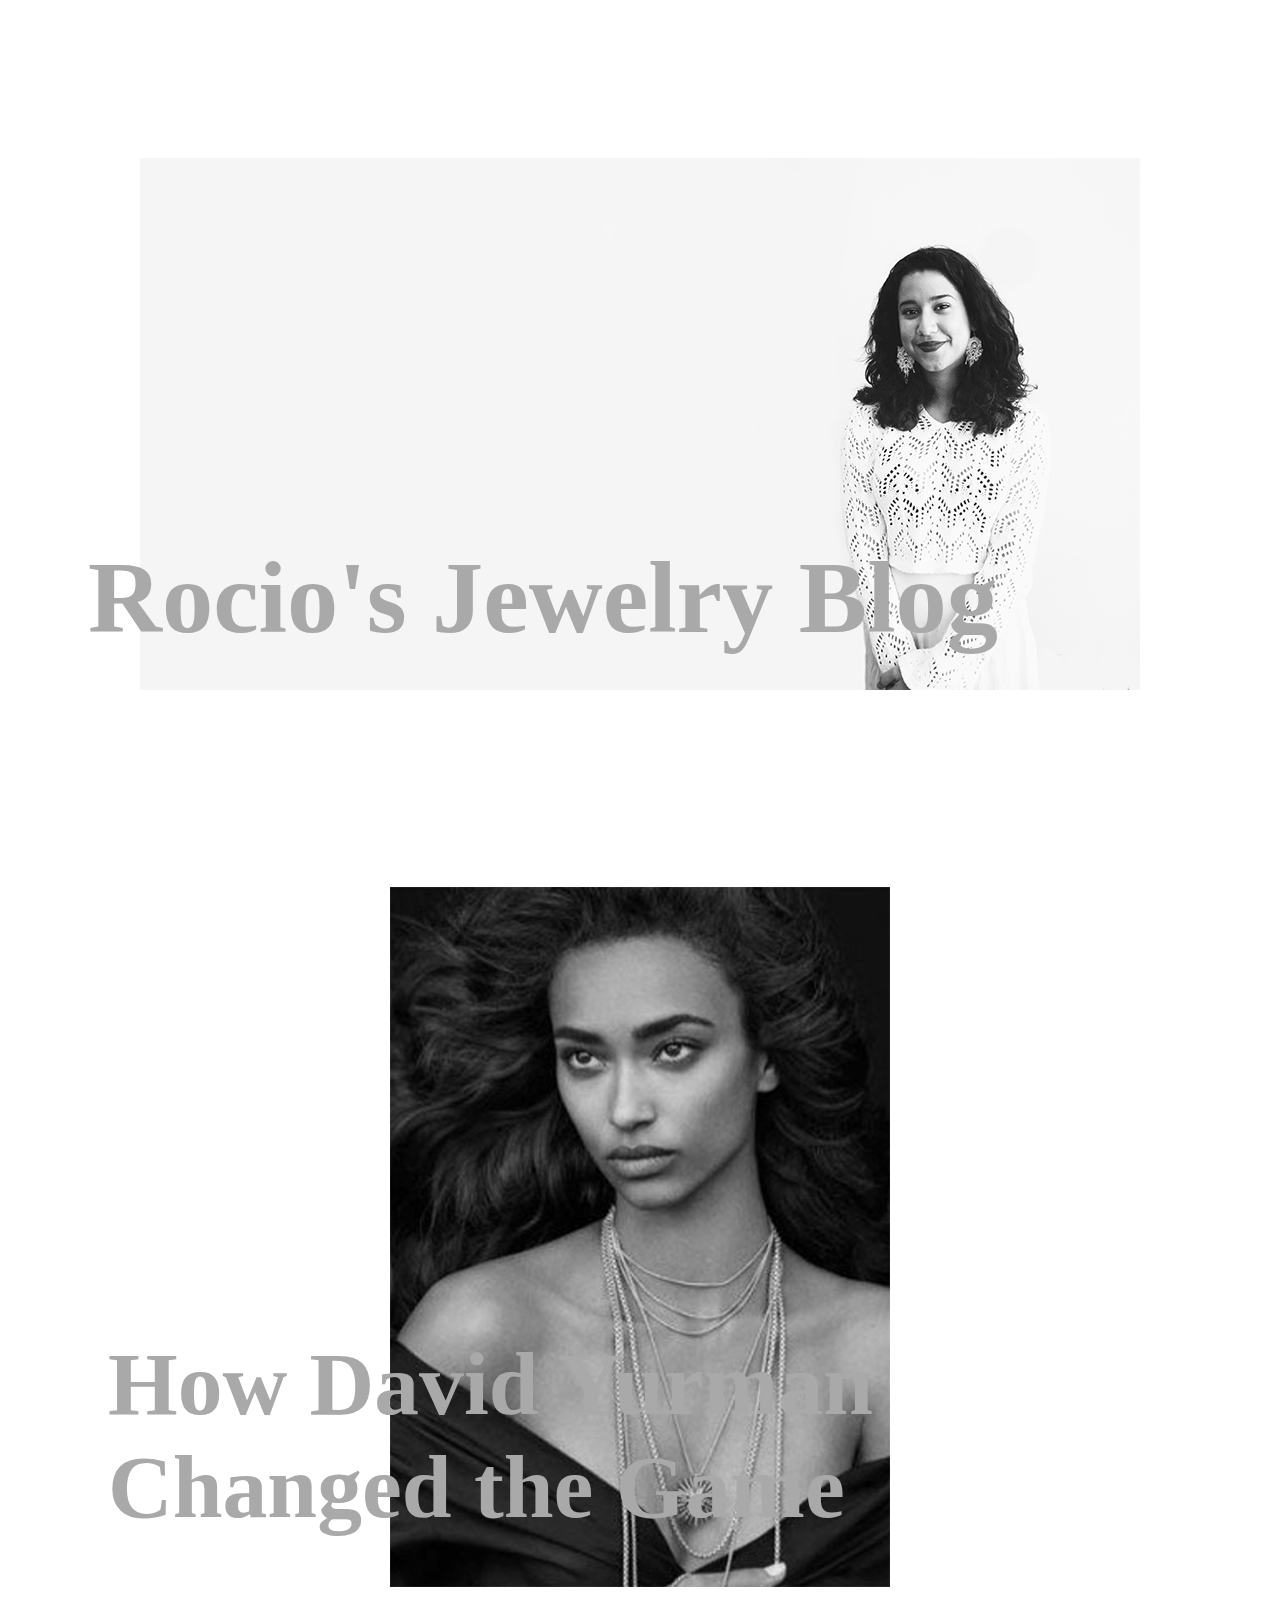
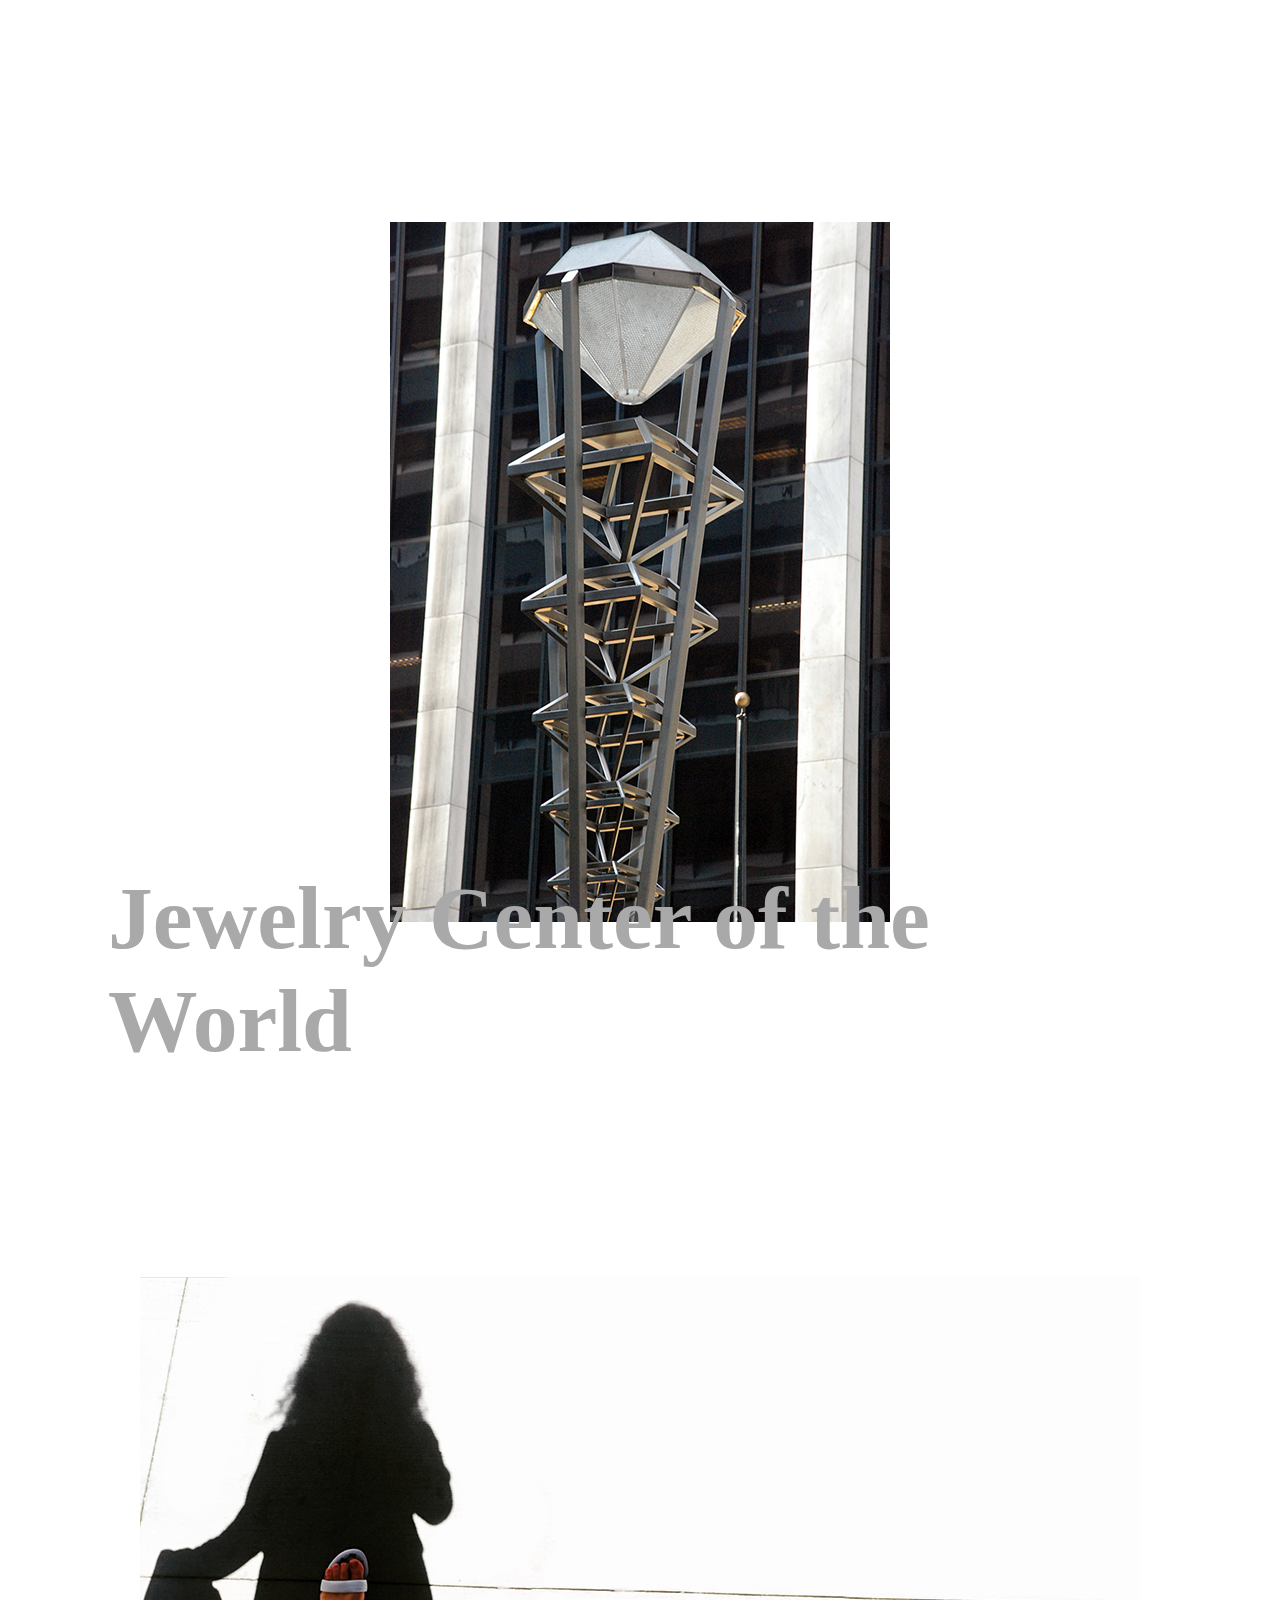
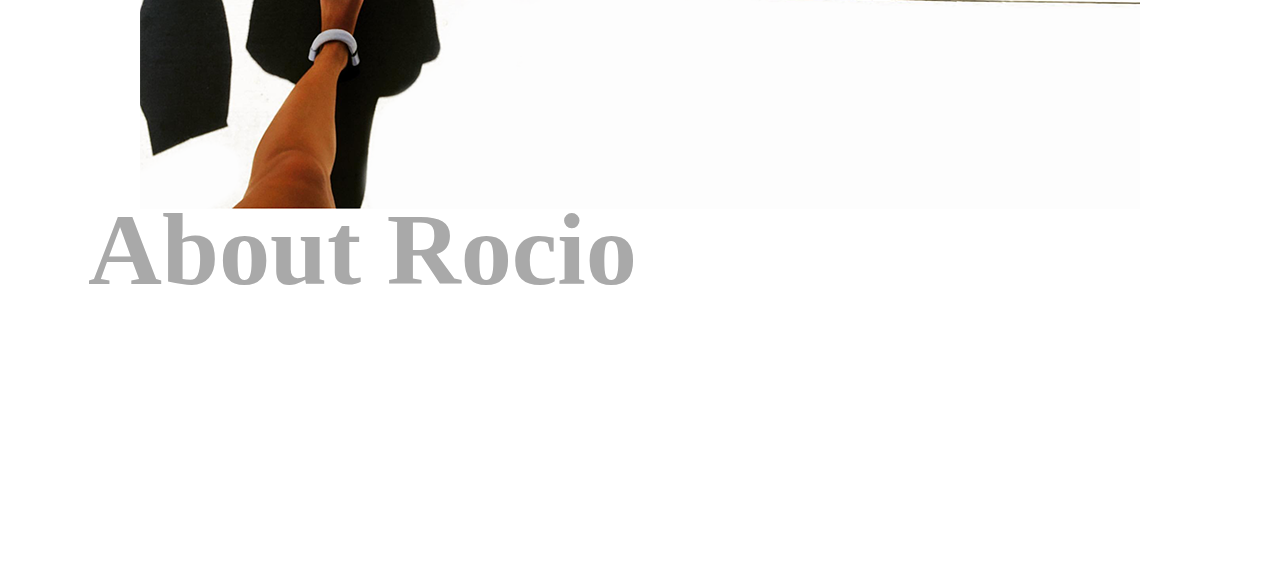
<file: Week-8/MIDTERM/index.html>
<!DOCTYPE html>
<html>
    
    
    
    
    
    
    <head><title>Rocio's Jewelry Blog</title>
        <script type="text/javascript">
        function tb8_makeArray(n){
        this.length = n;
        return this.length;
        }
        tb8_messages = new tb8_makeArray(3);
        tb8_messages[0] = "Rocio's Jewelry Blog";
        tb8_messages[1] = "Rocio's Jewelry Blog";
        tb8_messages[2] = "Rocio's Jewelry Blog";
        tb8_messages[3] = "Rocio's Jewelry Blog";
        tb8_rptType = 'infinite';
        tb8_rptNbr = 5;
        tb8_speed = 100;
        tb8_delay = 2000;
        var tb8_counter=1;
        var tb8_currMsg=0;
        var tb8_tekst ="";
        var tb8_i=0;
        var tb8_TID = null;
        function tb8_pisi(){
        tb8_tekst = tb8_tekst + tb8_messages[tb8_currMsg].substring(tb8_i, tb8_i+1);
        document.title = tb8_tekst;
        tb8_sp=tb8_speed;
        tb8_i++;
        if (tb8_i==tb8_messages[tb8_currMsg].length){
        tb8_currMsg++; tb8_i=0; tb8_tekst="";tb8_sp=tb8_delay;
        }
        if (tb8_currMsg == tb8_messages.length){
        if ((tb8_rptType == 'finite') && (tb8_counter==tb8_rptNbr)){
        clearTimeout(tb8_TID);
        return;
        }
        tb8_counter++;
        tb8_currMsg = 0;
        }
        tb8_TID = setTimeout("tb8_pisi()", tb8_sp);
        }
        tb8_pisi()
        </script>
    <link rel="stylesheet" href="style.css" />
    </head>

    
    
    
    
    
    
<body>
 
    
    
    
    
<div id="header">
        
        
    <a href="index.html" title="Refresh"><img src="images/headerimage.png" alt="Photo of Rocio Sanchez on a light grey background"/></a>
        
        
    <h1><a href="index.html" title="Refresh">Rocio's Jewelry Blog</a></h1>


    </div>
        
    
    
<div>
    
    <div id="dy"><a href="pages/blogOne.html" title="David Yurman Changed the Game"><img src="images/davidyurman1.png"/></a></div>
    
    <h2 id="blogName"><a href="pages/blogOne.html">How David Yurman Changed the Game</a></h2>

    
</div>

    
    
    
<div>
    
    <div id="dd"><a href="pages/blogTwo.html" alt="photo of Diamond District statue"><img src="images/diamonddistrictnyc.png" /></a></div>
    
    <h2 id="blogName"><a href="pages/blogTwo.html" title="NYC Diamond District">Jewelry Center of the World</a></h2>
    
</div>

    
    
    
    
    
<div>
   
    <div id="about"><a href="pages/aboutMe.html"><img src="images/aboutme.png" alt="photo of Rocio"/></a></div>
    
    <h3 id="aboutMe"><a href="pages/aboutMe.html" title="About the Blogger">About Rocio</a></h3>
</div>    
    
    
    
    
    
    
    
    
    
    
    
    
    
</body>
</html>
</file>
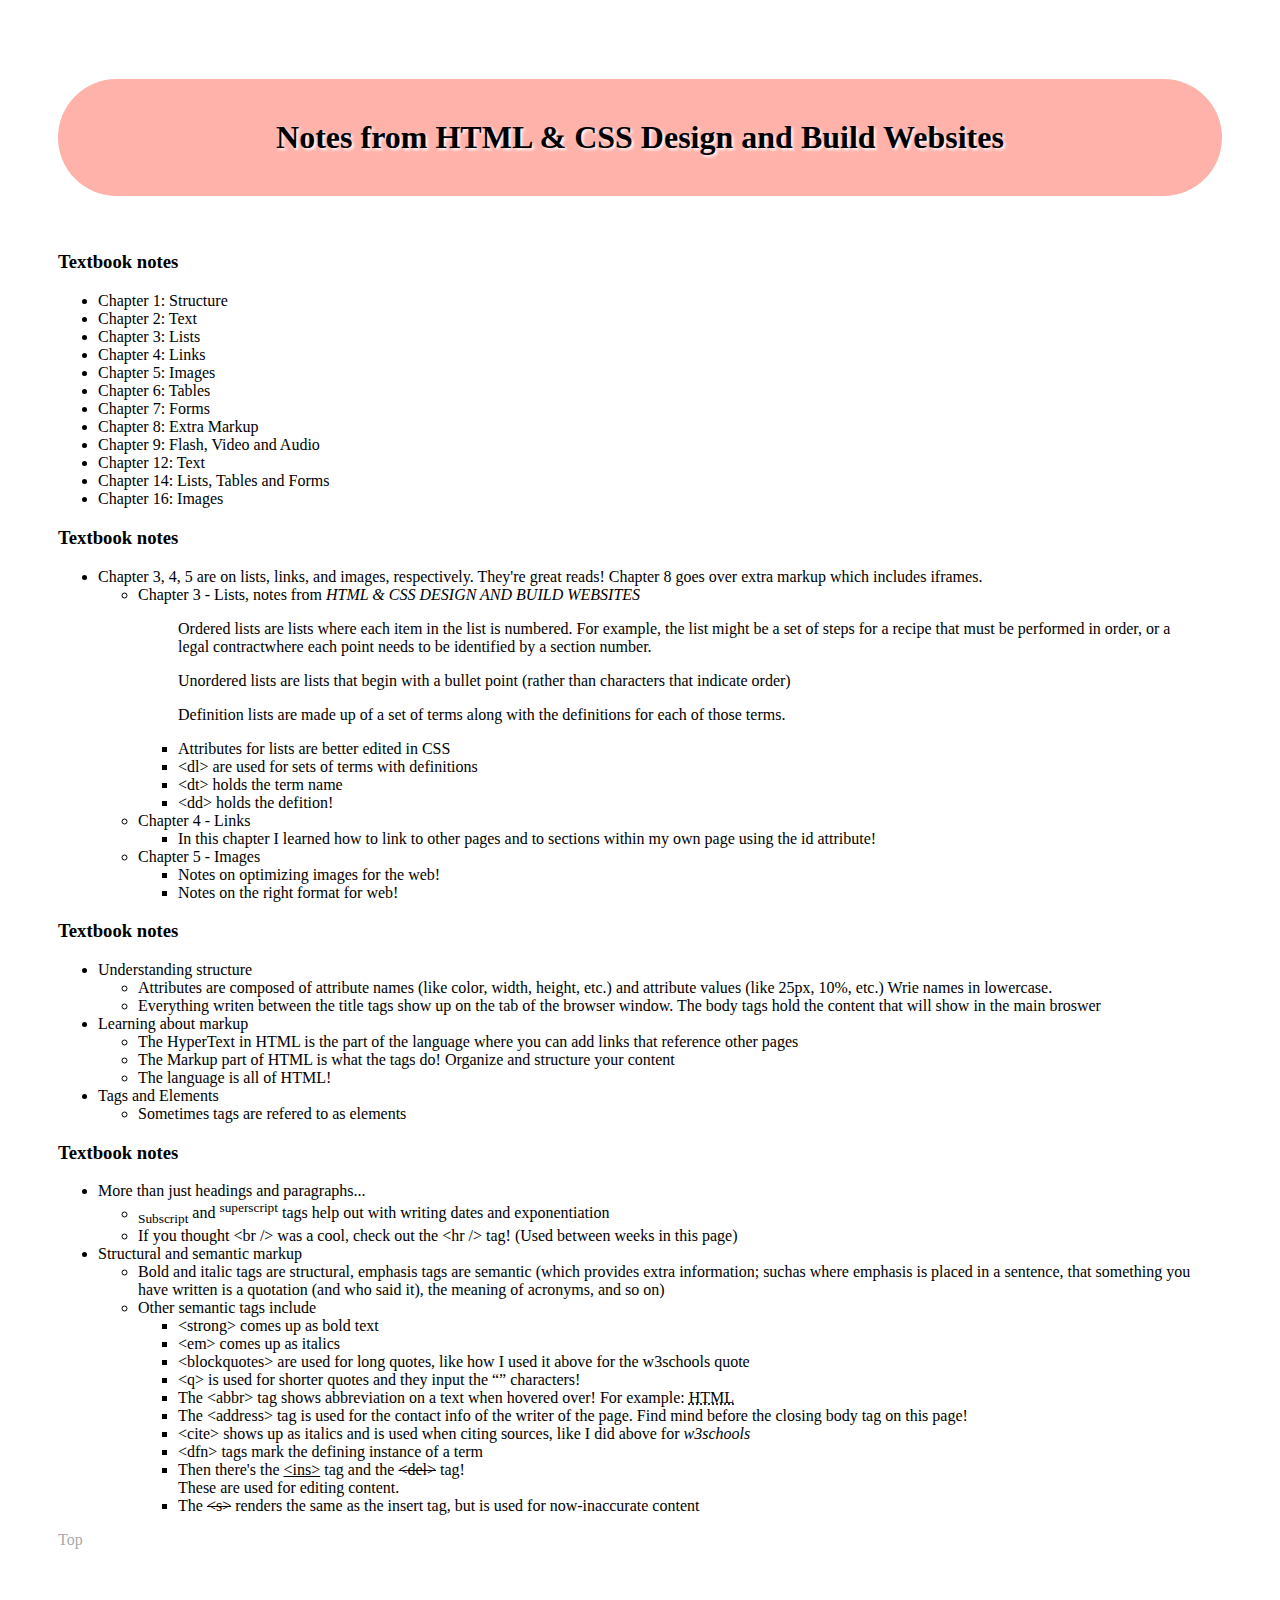
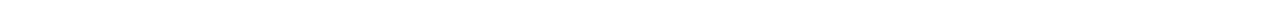
<file: Week-6/CG 214 WEBPAGE ASSIGNMENT DUE WEEK 7/pages/textbook.html>
<!DOCTYPE html>

<html>

    <head>
        <title>Textbook notes for CG 214</title>
        <link rel="stylesheet" href="../style.css" />
    </head>
    
    <body>
    
        <h1 id="top">Notes from HTML &amp; CSS Design and Build Websites</h1>
    
        <h3>Textbook notes</h3>
        <ul><li>Chapter 1: Structure</li>
        <li>Chapter 2: Text</li>
        <li>Chapter 3: Lists</li>
        <li>Chapter 4: Links</li>
        <li>Chapter 5: Images</li>
<!-- Took a pause in reading right about here this week, want to continue by making a separate page for textbook notes at a later point! -->
        <li>Chapter 6: Tables</li>
        <li>Chapter 7: Forms</li>
        <li>Chapter 8: Extra Markup</li>
        <li>Chapter 9: Flash, Video and Audio</li>
        <li>Chapter 12: Text</li>
        <li>Chapter 14: Lists, Tables and Forms</li>
        <li>Chapter 16: Images</li>
        </ul>
        
    <h3>Textbook notes</h3>
        <ul><li>Chapter 3, 4, 5 are on lists, links, and images, respectively. They're great reads! Chapter 8 goes over extra markup which includes iframes.</li>
            <ul><li>Chapter 3 - Lists, notes from <cite>HTML &amp; CSS DESIGN AND BUILD WEBSITES</cite></li>
                <blockquote>Ordered lists are lists where each item in the list is numbered. For example, the list might be a set of steps for a recipe that must be performed in order, or a legal contractwhere each point needs to be identified by a section number.</blockquote>
                <blockquote>Unordered lists are lists that begin with a bullet point (rather than characters that indicate order) </blockquote>
                <blockquote>Definition lists are made up of a set of terms along with the definitions for each of those terms.</blockquote>
                <ul><li>Attributes for lists are better edited in CSS</li>
                <li>&#60;dl&gt; are used for sets of terms with definitions</li>
                <li>&#60;dt&gt; holds the term name</li>
                <li>&#60;dd&gt; holds the defition!</li></ul>
<!-- I should also make a section or page for HTML/CSS/JS definitions and use the dl tags! -->
            </ul>
            <ul><li>Chapter 4 - Links</li>
                <ul><li>In this chapter I learned how to link to other pages and to sections within my own page using the id attribute!</li></ul>
            </ul>
            <ul><li>Chapter 5 - Images</li>
<!-- Took a pause in reading right about here this week, want to continue by making a separate page for textbook notes at a later point! -->
                <ul><li>Notes on optimizing images for the web!</li>
                <li>Notes on the right format for web!</li></ul>
            </ul>
        </ul>
        
        <h3>Textbook notes</h3>
            <ul><li>Understanding structure</li>
                <ul><li>Attributes are composed of attribute names (like color, width, height, etc.) and attribute values (like 25px, 10%, etc.) Wrie names in lowercase.</li>
                <li>Everything writen between the title tags show up on the tab of the browser window. The body tags hold the content that will show in the main broswer</li></ul>
            <li>Learning about markup</li>
                <ul><li>The HyperText in HTML is the part of the language where you can add links that reference other pages</li>
                <li>The Markup part of HTML is what the tags do! Organize and structure your content</li>
                <li>The language is all of HTML!</li></ul>
            <li>Tags and Elements</li>
                <ul><li>Sometimes tags are refered to as elements</li></ul>
            </ul>
        
        
           <h3>Textbook notes</h3>
<!-- How to link local PDF files? -->
        <ul><li>More than just headings and paragraphs...</li>
            <ul><li><sub>Subscript</sub> and <sup>superscript</sup> tags help out with writing dates and exponentiation</li>
            <li>If you thought &#60;br /&gt; was a cool, check out the &#60;hr /&gt; tag! (Used between weeks in this page)</li></ul>
        <li>Structural and semantic markup 
            <ul><li>Bold and italic tags are structural, emphasis tags are semantic (which provides extra information; suchas where emphasis is placed in a sentence, that something you have written is a quotation (and who said it), the meaning of acronyms, and so on)</li>
            <li>Other semantic tags include</li>
                <ul><li>&#60;strong&gt; comes up as bold text</li>
                <li>&#60;em&gt; comes up as italics</li>
                <li>&#60;blockquotes&gt; are used for long quotes, like how  I used it above for the w3schools quote</li>
                <li>&#60;q&gt; is used for shorter quotes and they input the <q></q> <!--""--> characters!</li>
                <li>The &#60;abbr&gt; tag shows abbreviation on a text when hovered over! For example: <abbr title="HyperText Markup Language">HTML</abbr></li>
                <li>The &#60;address&gt; tag is used for the contact info of the writer of the page. Find mind before the closing body tag on this page!</li>
                <li>&#60;cite&gt; shows up as italics and is used when citing sources, like I did above for <cite>w3schools</cite></li>
                <li>&#60;dfn&gt; tags mark the defining instance of a term</li>
                <li>Then there's the <ins>&#60;ins&gt;</ins> tag and the <del>&#60;del&gt;</del> tag!</li> These are used for editing content.
                <li>The <s>&#60;s&gt;</s> renders the same as the insert tag, but is used for now-inaccurate content</li></ul>
            </ul>
        </ul>
        
<a href="#top">Top</a>
        
    </body>

</html>
</file>
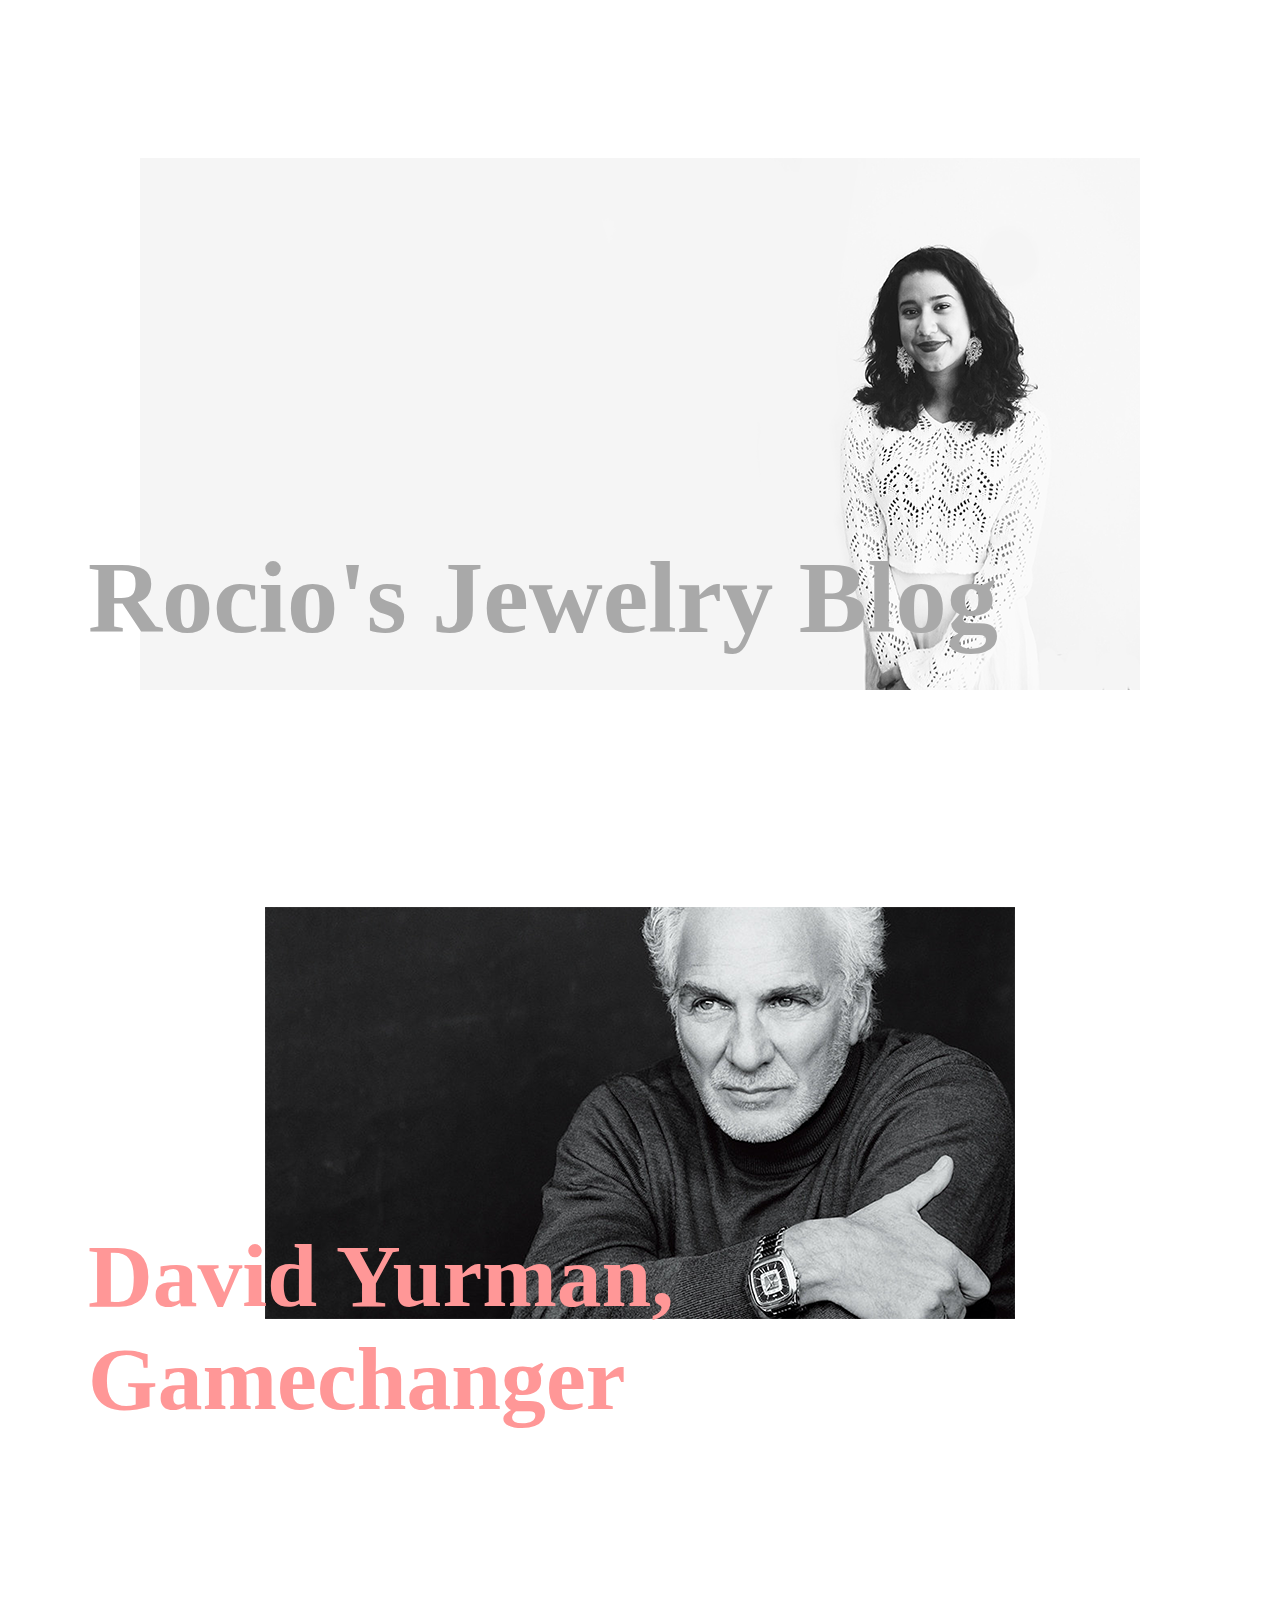
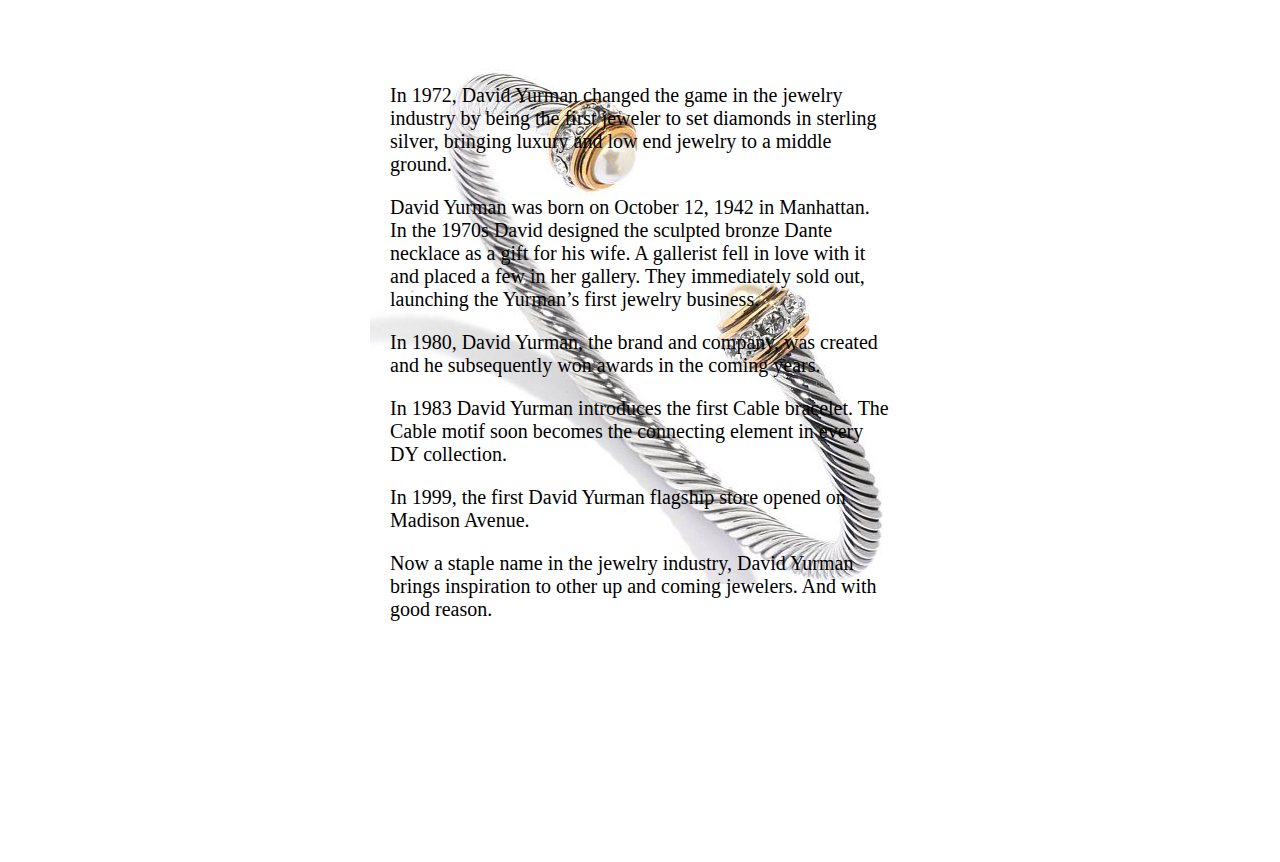
<file: Week-8/MIDTERM/pages/blogOne.html>
<!DOCTYPE html>
<html>
    
    <head><title>David Yurman, Gamechanger - Rocio's Jewelry Blog</title>
        <script type="text/javascript">
        function tb8_makeArray(n){
        this.length = n;
        return this.length;
        }
        tb8_messages = new tb8_makeArray(3);
        tb8_messages[0] = "David Yurman, Gamechanger";
        tb8_messages[1] = "David Yurman, Gamechanger";
        tb8_messages[2] = "David Yurman, Gamechanger";
        tb8_messages[3] = "David Yurman, Gamechanger";
        tb8_rptType = 'infinite';
        tb8_rptNbr = 5;
        tb8_speed = 100;
        tb8_delay = 2000;
        var tb8_counter=1;
        var tb8_currMsg=0;
        var tb8_tekst ="";
        var tb8_i=0;
        var tb8_TID = null;
        function tb8_pisi(){
        tb8_tekst = tb8_tekst + tb8_messages[tb8_currMsg].substring(tb8_i, tb8_i+1);
        document.title = tb8_tekst;
        tb8_sp=tb8_speed;
        tb8_i++;
        if (tb8_i==tb8_messages[tb8_currMsg].length){
        tb8_currMsg++; tb8_i=0; tb8_tekst="";tb8_sp=tb8_delay;
        }
        if (tb8_currMsg == tb8_messages.length){
        if ((tb8_rptType == 'finite') && (tb8_counter==tb8_rptNbr)){
        clearTimeout(tb8_TID);
        return;
        }
        tb8_counter++;
        tb8_currMsg = 0;
        }
        tb8_TID = setTimeout("tb8_pisi()", tb8_sp);
        }
        tb8_pisi()
        </script>
    <link rel="stylesheet" href="../style.css" />
    </head>

<body>
    
<div id="header">
        
        
    <a href="../index.html" title="Refresh"><img src="../images/headerimage.png" alt="Photo of Rocio Sanchez on a light grey background"/></a>
        
        
    <h1><a href="../index.html" title="Refresh">Rocio's Jewelry Blog</a></h1>


    </div>
        

    
    
<div>
    <div id="dyportrait"><img src="../images/davidyurmanpage.png" alt="David Yurman portrait"/></div>
    
    <h2>David Yurman, Gamechanger</h2>
    
       <div class="imageContainer">
    
    <p>In 1972, David Yurman changed the game in the jewelry industry by being the first jeweler to set diamonds in sterling silver, bringing luxury and low end jewelry to a middle ground.</p>

    <p>David Yurman was born on October 12, 1942
    in Manhattan. In the 1970s David designed the sculpted bronze Dante necklace as a gift for his wife. A gallerist fell in love with it and placed a few in her gallery. They immediately sold out, launching the Yurman’s first jewelry business.</p>

    <p>In 1980, David Yurman, the brand and company, was created and he subsequently won awards in the coming years.</p>

    <p>In 1983 David Yurman introduces the first Cable bracelet. The Cable motif soon becomes the connecting element in every DY collection.</p>

    <p>In 1999, the first David Yurman flagship store opened on Madison Avenue.</p>
        
    <p>Now a staple name in the jewelry industry, David Yurman brings inspiration to other up and coming jewelers. And with good reason.</p>
</div>



</div>
    
    
    
    
</body>
</html>
</file>
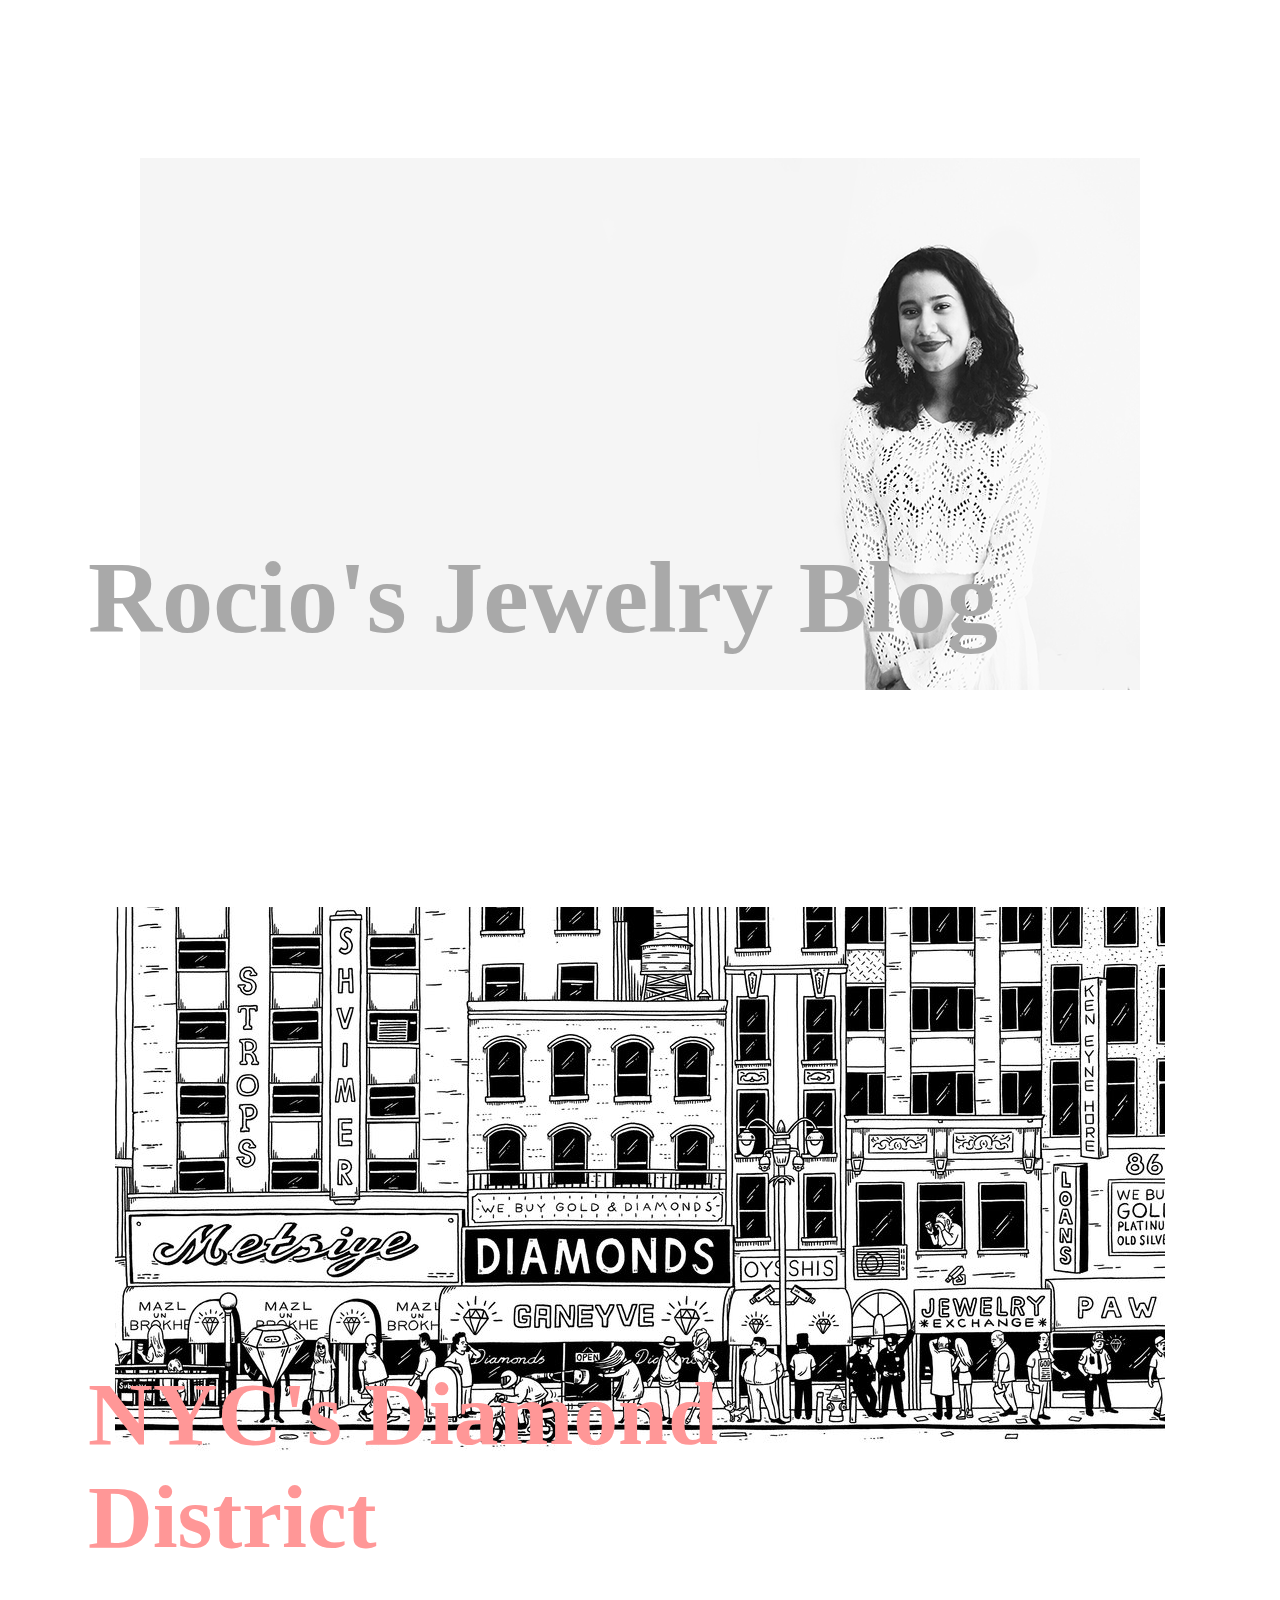
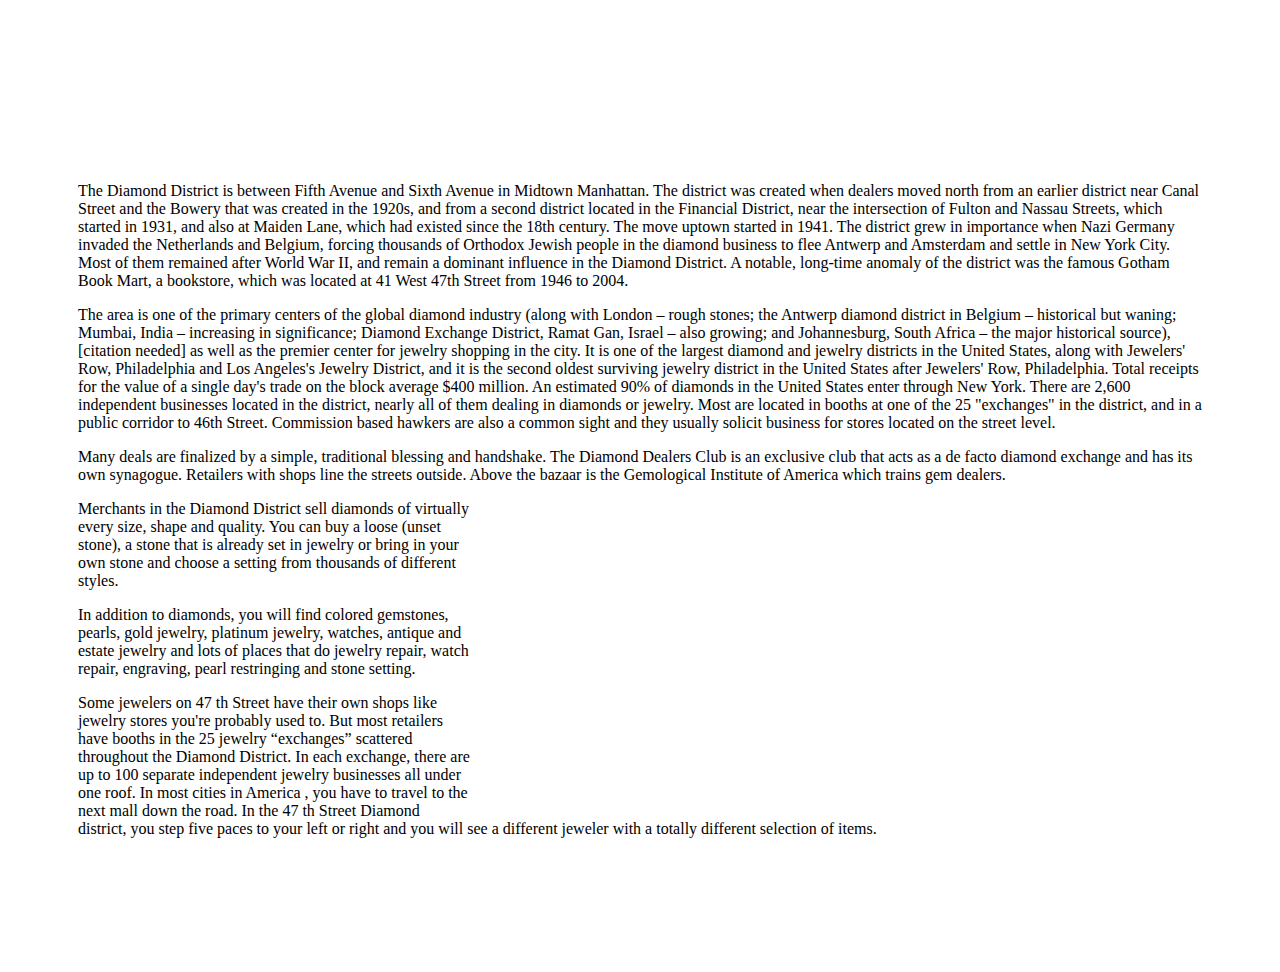
<file: Week-8/MIDTERM/pages/blogTwo.html>
<!DOCTYPE html>
<html>
    
    <head><title>David Yurman, Gamechanger - Rocio's Jewelry Blog</title>
        <script type="text/javascript">
        function tb8_makeArray(n){
        this.length = n;
        return this.length;
        }
        tb8_messages = new tb8_makeArray(3);
        tb8_messages[0] = "David Yurman, Gamechanger";
        tb8_messages[1] = "David Yurman, Gamechanger";
        tb8_messages[2] = "David Yurman, Gamechanger";
        tb8_messages[3] = "David Yurman, Gamechanger";
        tb8_rptType = 'infinite';
        tb8_rptNbr = 5;
        tb8_speed = 100;
        tb8_delay = 2000;
        var tb8_counter=1;
        var tb8_currMsg=0;
        var tb8_tekst ="";
        var tb8_i=0;
        var tb8_TID = null;
        function tb8_pisi(){
        tb8_tekst = tb8_tekst + tb8_messages[tb8_currMsg].substring(tb8_i, tb8_i+1);
        document.title = tb8_tekst;
        tb8_sp=tb8_speed;
        tb8_i++;
        if (tb8_i==tb8_messages[tb8_currMsg].length){
        tb8_currMsg++; tb8_i=0; tb8_tekst="";tb8_sp=tb8_delay;
        }
        if (tb8_currMsg == tb8_messages.length){
        if ((tb8_rptType == 'finite') && (tb8_counter==tb8_rptNbr)){
        clearTimeout(tb8_TID);
        return;
        }
        tb8_counter++;
        tb8_currMsg = 0;
        }
        tb8_TID = setTimeout("tb8_pisi()", tb8_sp);
        }
        tb8_pisi()
        </script>
    <link rel="stylesheet" href="../style.css" />
    </head>

<body>
    
<div id="header">
        
        
    <a href="../index.html" title="Refresh"><img src="../images/headerimage.png" alt="Photo of Rocio Sanchez on a light grey background"/></a>
        
        
    <h1><a href="../index.html" title="Refresh">Rocio's Jewelry Blog</a></h1>


    </div>
        

    
    
<div>
    <div id="dyportrait"><img src="../images/ddnyc.jpg" alt="David Yurman portrait"/></div>
    
    <h2>NYC's Diamond District</h2>
    
<p>The Diamond District is between Fifth Avenue and Sixth Avenue in Midtown Manhattan. The district was created when dealers moved north from an earlier district near Canal Street and the Bowery that was created in the 1920s, and from a second district located in the Financial District, near the intersection of Fulton and Nassau Streets, which started in 1931, and also at Maiden Lane, which had existed since the 18th century. The move uptown started in 1941. The district grew in importance when Nazi Germany invaded the Netherlands and Belgium, forcing thousands of Orthodox Jewish people in the diamond business to flee Antwerp and Amsterdam and settle in New York City. Most of them remained after World War II, and remain a dominant influence in the Diamond District. A notable, long-time anomaly of the district was the famous Gotham Book Mart, a bookstore, which was located at 41 West 47th Street from 1946 to 2004.</p>

<p>The area is one of the primary centers of the global diamond industry (along with London – rough stones; the Antwerp diamond district in Belgium – historical but waning; Mumbai, India – increasing in significance; Diamond Exchange District, Ramat Gan, Israel – also growing; and Johannesburg, South Africa – the major historical source),[citation needed] as well as the premier center for jewelry shopping in the city. It is one of the largest diamond and jewelry districts in the United States, along with Jewelers' Row, Philadelphia and Los Angeles's Jewelry District, and it is the second oldest surviving jewelry district in the United States after Jewelers' Row, Philadelphia. Total receipts for the value of a single day's trade on the block average $400 million. An estimated 90% of diamonds in the United States enter through New York. There are 2,600 independent businesses located in the district, nearly all of them dealing in diamonds or jewelry. Most are located in booths at one of the 25 "exchanges" in the district, and in a public corridor to 46th Street. Commission based hawkers are also a common sight and they usually solicit business for stores located on the street level.</p>

<p>Many deals are finalized by a simple, traditional blessing and handshake. The Diamond Dealers Club is an exclusive club that acts as a de facto diamond exchange and has its own synagogue. Retailers with shops line the streets outside. Above the bazaar is the Gemological Institute of America which trains gem dealers.</p>

    
    <iframe class="float-right" width="420" height="315" src="https://www.google.com/maps/embed/v1/place?q=diamond+district&key=AIzaSyAN0om9mFmy1QN6Wf54tXAowK4eT0ZUPrU" frameborder="0" allowfullscreen></iframe>    
    <p>Merchants in the Diamond District sell diamonds of virtually every size, shape and quality. You can buy a loose (unset stone), a stone that is already set in jewelry or bring in your own stone and choose a setting from thousands of different styles.</p>

    <p>In addition to diamonds, you will find colored gemstones, pearls, gold jewelry, platinum jewelry, watches, antique and estate jewelry and lots of places that do jewelry repair, watch repair, engraving, pearl restringing and stone setting.</p>

    <p>Some jewelers on 47 th Street have their own shops like jewelry stores you're probably used to. But most retailers have booths in the 25 jewelry “exchanges” scattered throughout the Diamond District. In each exchange, there are up to 100 separate independent jewelry businesses all under one roof. In most cities in America , you have to travel to the next mall down the road. In the 47 th Street Diamond district, you step five paces to your left or right and you will see a different jeweler with a totally different selection of items.</p>
<div class="clear"></div>


    </div>
    
    
    
    
</body>
</html>
</file>
<file: Week-8/MIDTERM/style.css>
body {
    padding: 50px
}

a {
    color: darkgrey;
    text-decoration: none;
}

a:hover {
    font-style: italic;
    text-decoration: none;
}

a:visited {
    color: #ff9797;
}

table {
    text-align: center;
    padding: 40px;
    /* How to select rows and adjust their width? */
}

div {
    font-family: georgia;
    padding: 20px;
    min-width: 200px;
    
}

/* Header */

#header {
    margin-bottom: 100px;
}

#header img { 
    max-width: 100%; 
    height: auto;
    width: auto;
    display: block;
    position: relative; 
    margin-left: auto;
    margin-top: 80px;
    margin-bottom: -200px;
    margin-right: auto;
}

#header h1 { 
    position: relative; 
    top: -20px; 
    left: 10px; 
    width: 100%; 
    font-size: 8vw;
    max-height: 100px;
}

nav {
    position: absolute; 
    top: 200px; 
    left: 300px; 
}

nav>li {
    text-align: center;
}

/* Content */


#dy {
    margin-bottom: -200px;
}

#dy img{
    max-width: 100%; 
    height: auto;
    width: auto;
    display: block;
    position: relative; 
    margin-left: auto;
    margin-right: auto;
}

#dd img{
    max-width: 100%; 
    margin-bottom: 
    height: auto;
    width: auto;
    display: block;
    position: relative; 
    margin-left: auto;
    margin-right: auto;
}

#blogName {
    position: relative; 
    top: -150px; 
    left: 30px; 
    width: 80%; 
    font-size: 7vw;
}

#about img {
    max-width: 100%; 
    height: auto;
    width: auto;
    display: block;
    position: relative; 
    margin-left: auto;
    margin-top: -80px;
    margin-bottom: -200px;
    margin-right: auto;
    padding-bottom: 150px;
}

#aboutMe {
    position: relative; 
    top: -90px; 
    left: 10px; 
    width: 100%; 
    font-size: 8vw;
    max-height: 100px;
}

/* For Blog One */




#dyportrait img {
    max-width: 100%; 
    height: auto;
    width: auto;
    display: block;
    position: relative; 
    margin-left: auto;
    margin-top: 20px;
    margin-bottom: -200px;
    margin-right: auto;
    padding-bottom: 150px;
}

h2 {
    position: relative; 
    top: -140px; 
    left: 10px; 
    width: 80%; 
    font-size: 7vw;
    color: #ff9797;
}


.imageContainer {
    width:500px; 
    height:500px; 
    background-image: url(images/dybracelet.jpg);
    position: relative;
    margin-left: auto;
    margin-top: 20px;
    margin-bottom: 200px;
    font-size: 20px;
    margin-right: auto;
    max-width: 100%;
 }

.float-right {
float: right;
width: 65%;
}

#vid {
    margin-bottom: 921312px;
}

/* What exactly does min-width and min-height do? */
</file>
<file: Week-6/CG 214 WEBPAGE ASSIGNMENT DUE WEEK 7/style.css>
/* This is a comment! */

/* I want to style images!!!!!! */

body {
    padding: 50px
}

h1 {
    background-color: #ffb2aa;
    border-radius: 500px;
    text-align: center;
    font-family: cursive;
    text-shadow: 2px 2px 3px #fff;
    padding: 40px;
    margin-bottom: 55px;
}

nav {
    align-items: center
}

#week1, #week2, #week3, #week4, #week5, #week6, #week7, #week8, #week9, #week10, #week11, #week12, #week13, #week14  {
    font-family: cursive, "Verdana", "Arial", "Times New Roman";
    text-align: center;
    background-color: #ffb2aa;
    border-radius: 500px;
}

a {
    color: darkgrey;
    text-decoration: none;
}

a:hover {
    font-style: italic;
    text-decoration: none;
}

a:visited {
    color: #ffb2aa;
}

#audio {
    
}

#hw {
    
}


table {
    text-align: center;
    padding: 40px;=
    /* How to select rows and adjust their width? */
}

div {
    font-family: georgia;
    padding: 20px;
    
}
</file>
